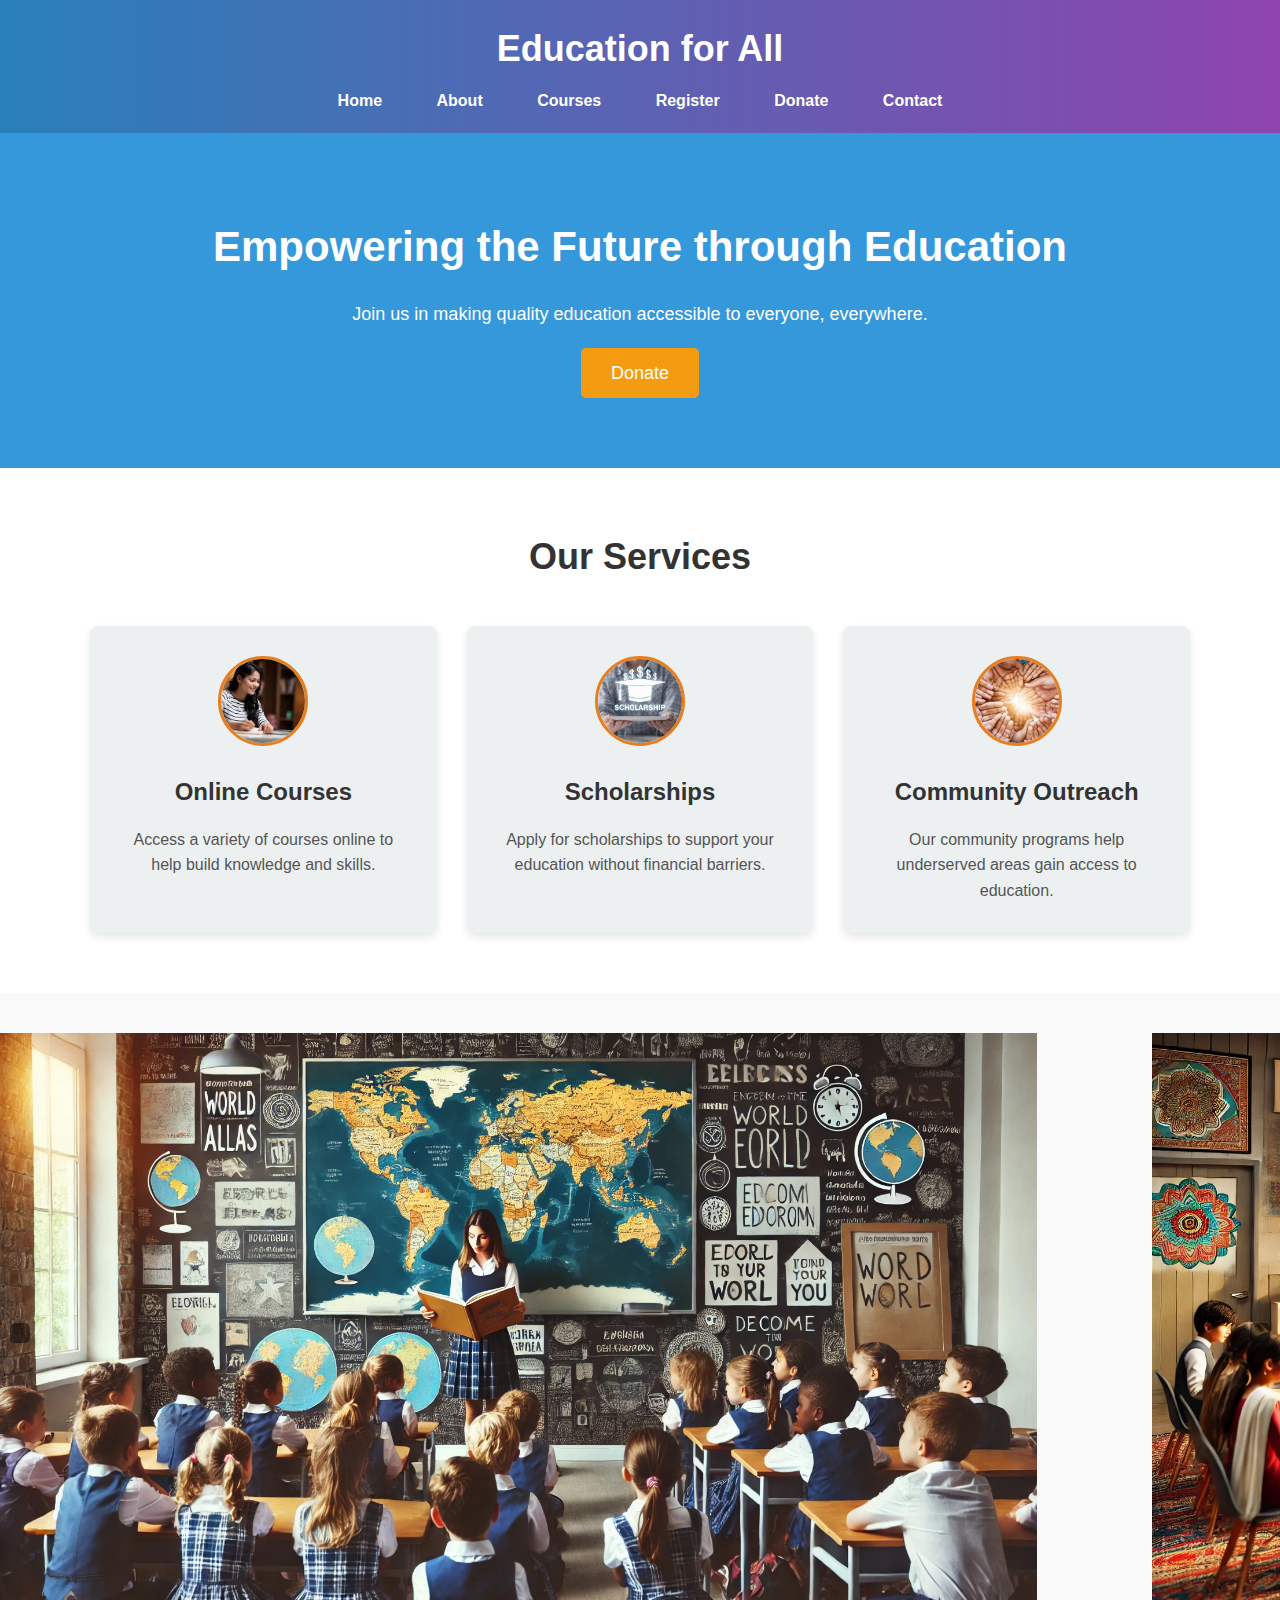
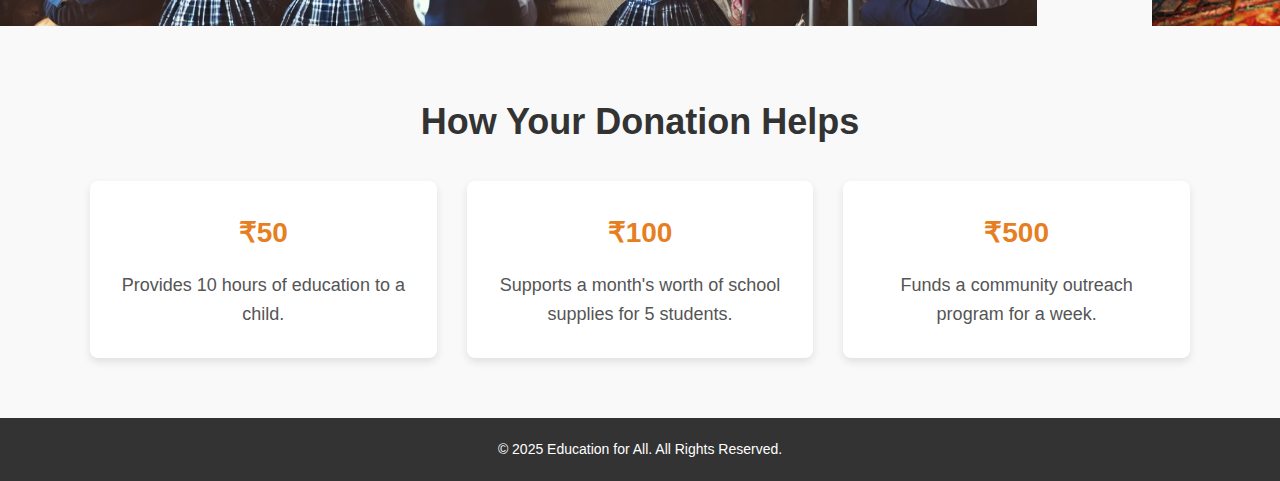
<file: index.html>
<!DOCTYPE html>
<html lang="en">
<head>
    <meta charset="UTF-8">
    <meta name="viewport" content="width=device-width, initial-scale=1.0">
    <title>Education for All</title>
    <link rel="stylesheet" href="index.css" href="index.js">
</head>
<body>
    <!-- Header Section -->
    <header>
        <div class="container">
            <h1>Education for All</h1>
            <nav>
                <ul>
                    <li><a href="index.html">Home</a></li>
                    <li><a href="about.html">About</a></li>
                    <li><a href="courses.html">Courses</a></li>
                    <li><a href="loginpage.html">Register</a></li>
                    <li><a href="donate.html">Donate</a></li>
                    <li><a href="contact.html">Contact</a></li>
                </ul>
            </nav>
        </div>
    </header>

    <!-- Hero Section -->
    <section id="hero" class="hero-section">
        <div class="hero-content">
            <h2>Empowering the Future through Education</h2>
            <p>Join us in making quality education accessible to everyone, everywhere.</p>
            <a href="donate.html" class="cta-button">Donate</a>
        </div>
    </section>

    <!-- Services Section -->
    <!-- Services Section -->
<section id="services" class="services-section">
    <div class="container">
        <h2>Our Services</h2>
        <div class="service-grid">
            <div class="service-item">
                <img src="imagesstudent5.jpg" alt="Online Courses" class="service-image">
                <h3>Online Courses</h3>
                <p>Access a variety of courses online to help build knowledge and skills.</p>
            </div>
            <div class="service-item">
                <img src="student6.jpeg" alt="Scholarships" class="service-image">
                <h3>Scholarships</h3>
                <p>Apply for scholarships to support your education without financial barriers.</p>
            </div>
            <div class="service-item">
                <img src="imagesstudent8.jpg" alt="Community Outreach" class="service-image">
                <h3>Community Outreach</h3>
                <p>Our community programs help underserved areas gain access to education.</p>
            </div>
        </div>
    </div>
</section>


    <!-- Image Slider Section -->
<section id="image-slider" class="image-slider">
    <div class="slider-container">
        <div class="slide">
            <img src="pimg1.jpg" alt="Slide 1">
        </div>
        <div class="slide">
            <img src="pimg2.jpg" alt="Slide 2">
        </div>
        <div class="slide">
            <img src="pimg3.jpg" alt="Slide 3">
        </div>
    </div>
</section>
<!-- Donation Impact -->
<section class="donation-impact">
    <h2>How Your Donation Helps</h2>
    <div class="impact-grid">
        <div class="impact-item">
            <h3>₹50</h3>
            <p>Provides 10 hours of education to a child.</p>
        </div>
        <div class="impact-item">
            <h3>₹100</h3>
            <p>Supports a month's worth of school supplies for 5 students.</p>
        </div>
        <div class="impact-item">
            <h3>₹500</h3>
            <p>Funds a community outreach program for a week.</p>
        </div>
    </div>
</section>




    <!-- Footer Section -->
    <footer>
        <div class="container">
            <p>&copy; 2025 Education for All. All Rights Reserved.</p>
        </div>
    </footer>

</body>
</html>
</file>
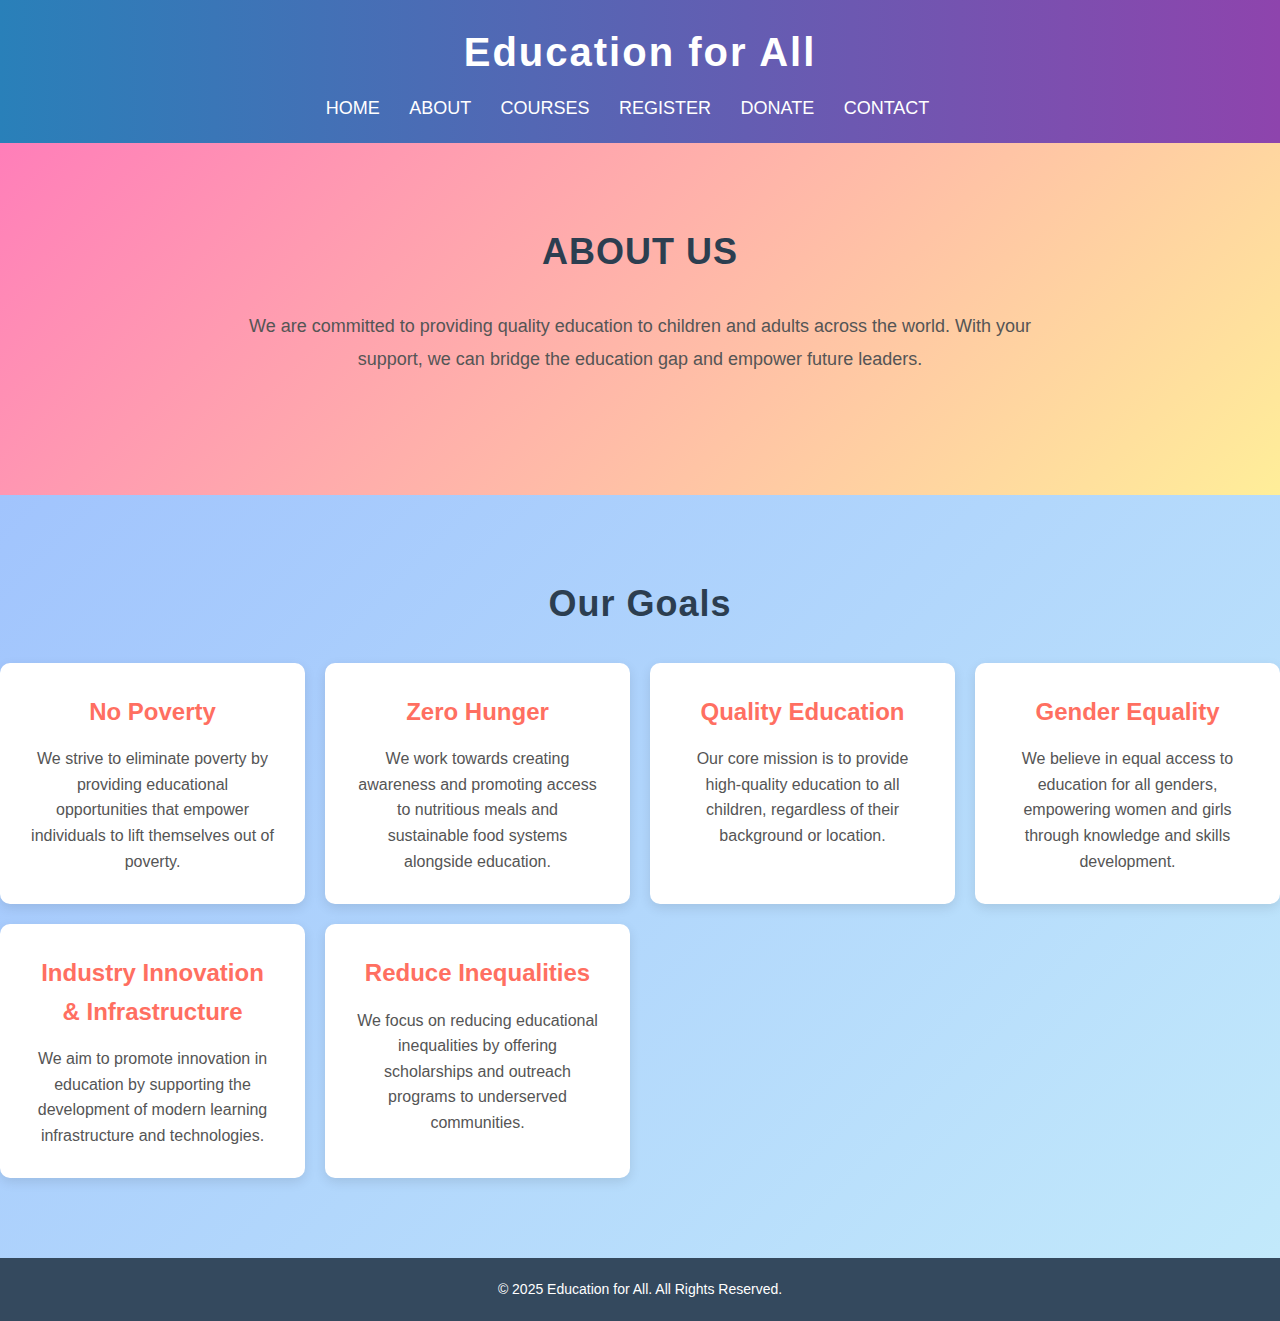
<file: about.html>
<!DOCTYPE html>
<html lang="en">
<head>
    <meta charset="UTF-8">
    <meta name="viewport" content="width=device-width, initial-scale=1.0">
    <title>About Us</title>
    <link rel="stylesheet" href="about.css">
</head>
<body>
    <!-- Header Section -->
    <header>
        <div class="container">
            <h1>Education for All</h1>
            <nav>
                <ul>
                    <li><a href="index.html">Home</a></li>
                    <li><a href="about.html">About</a></li>
                    <li><a href="courses.html">Courses</a></li>
                    <li><a href="loginpage.html">Register</a></li>
                    <li><a href="donate.html">Donate</a></li>
                    <li><a href="contact.html">Contact</a></li>
                </ul>
            </nav>
        </div>
    </header>

    <!-- About Us Section -->
    <section id="about" class="section about-section">
        <div class="container">
            <h2>About Us</h2>
            <p>We are committed to providing quality education to children and adults across the world. With your support, we can bridge the education gap and empower future leaders.</p>
        </div>
    </section>

    <!-- Services/Goals Section -->
    <section id="services" class="section goals-section">
        <div class="container">
            <h2>Our Goals</h2>
            <div class="goals-grid">
                <div class="goal-item">
                    <h3>No Poverty</h3>
                    <p>We strive to eliminate poverty by providing educational opportunities that empower individuals to lift themselves out of poverty.</p>
                </div>
                <div class="goal-item">
                    <h3>Zero Hunger</h3>
                    <p>We work towards creating awareness and promoting access to nutritious meals and sustainable food systems alongside education.</p>
                </div>
                <div class="goal-item">
                    <h3>Quality Education</h3>
                    <p>Our core mission is to provide high-quality education to all children, regardless of their background or location.</p>
                </div>
                <div class="goal-item">
                    <h3>Gender Equality</h3>
                    <p>We believe in equal access to education for all genders, empowering women and girls through knowledge and skills development.</p>
                </div>
                <div class="goal-item">
                    <h3>Industry Innovation & Infrastructure</h3>
                    <p>We aim to promote innovation in education by supporting the development of modern learning infrastructure and technologies.</p>
                </div>
                <div class="goal-item">
                    <h3>Reduce Inequalities</h3>
                    <p>We focus on reducing educational inequalities by offering scholarships and outreach programs to underserved communities.</p>
                </div>
            </div>
        </div>
    </section>

    <!-- Footer Section -->
    <footer>
        <div class="container">
            <p>&copy; 2025 Education for All. All Rights Reserved.</p>
        </div>
    </footer>
</body>
</html>
</file>
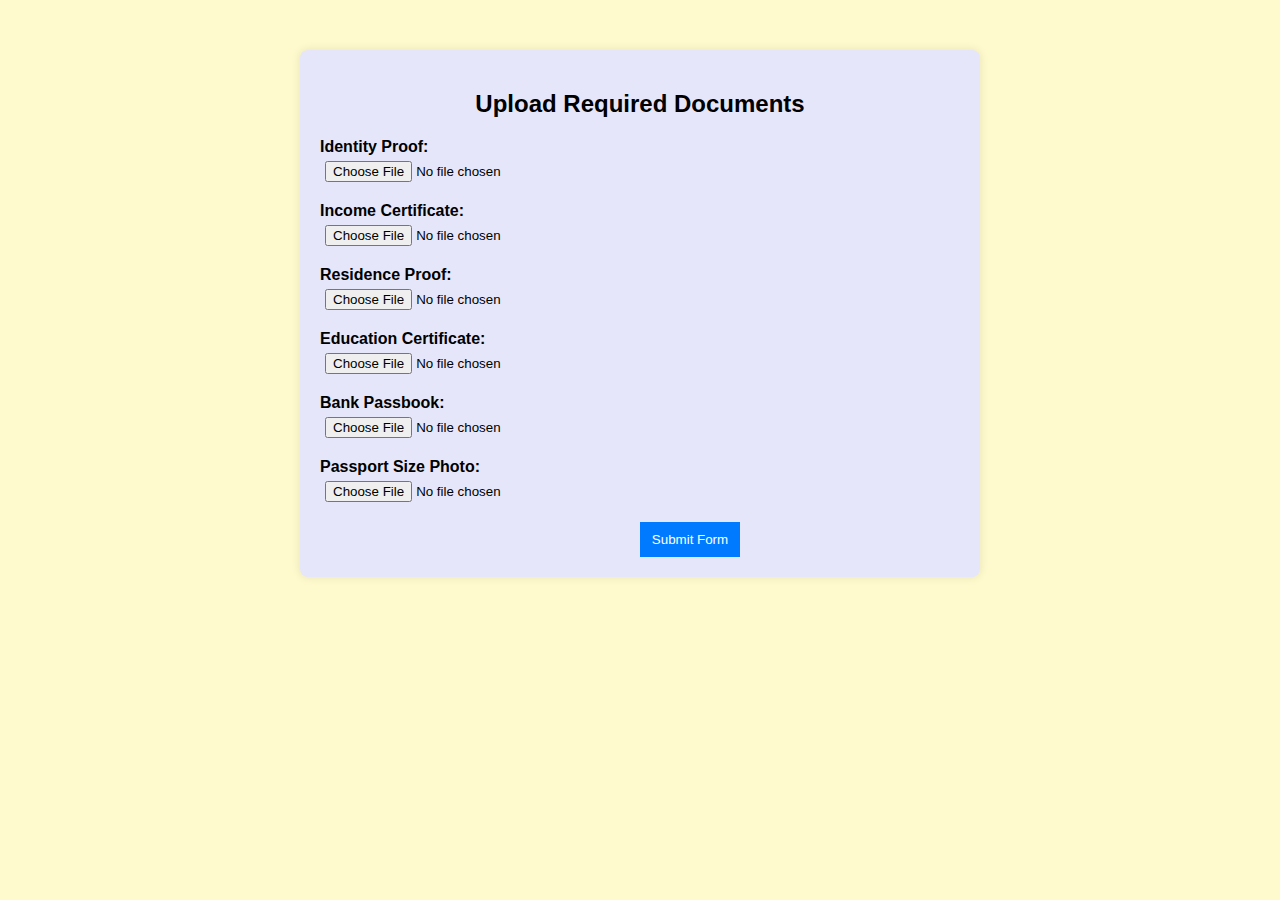
<file: document.html>
<!DOCTYPE html>
<html lang="en">
<head>
    <meta charset="UTF-8">
    <meta name="viewport" content="width=device-width, initial-scale=1.0">
    <title>Government Scholarship Document Upload</title>
    <link rel="stylesheet" href="styles4.css">
</head>
<body>
    <div class="container">
        <h2>Upload Required Documents</h2>
        <form action="#" method="post" enctype="multipart/form-data">
            <div class="form-group">
                <label for="identity-proof">Identity Proof:</label>
                <input type="file" id="identity-proof" name="identity-proof" required>
            </div>
            <div class="form-group">
                <label for="income-certificate">Income Certificate:</label>
                <input type="file" id="income-certificate" name="income-certificate" required>
            </div>
            <div class="form-group">
                <label for="residence-proof">Residence Proof:</label>
                <input type="file" id="residence-proof" name="residence-proof" required>
            </div>
            <div class="form-group">
                <label for="education-certificate">Education Certificate:</label>
                <input type="file" id="education-certificate" name="education-certificate" required>
            </div>
            <div class="form-group">
                <label for="bank-passbook">Bank Passbook:</label>
                <input type="file" id="bank-passbook" name="bank-passbook" required>
            </div>
            <div class="form-group">
                <label for="photo">Passport Size Photo:</label>
                <input type="file" id="photo" name="photo" required>
            </div>
            <button type="submit" id="submitform">Submit Form</button>
        </form>
    </div>
</body>
</html>
</file>
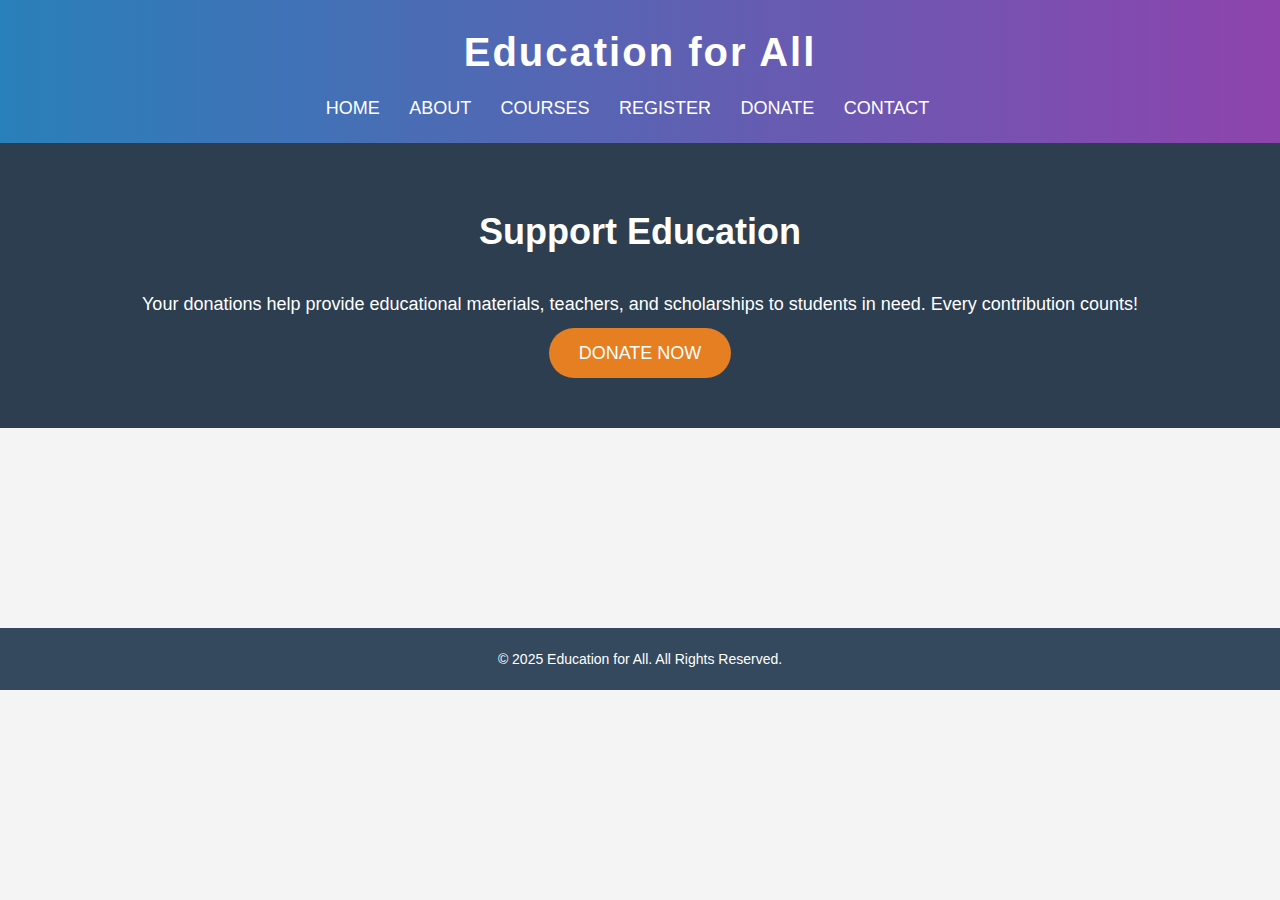
<file: donate.html>
<!DOCTYPE html>
<html lang="en">
<head>
    <meta charset="UTF-8">
    <meta name="viewport" content="width=device-width, initial-scale=1.0">
    <title>Donate</title>
    <link rel="stylesheet" href="style.css">
</head>
<body>
    <!-- Header Section -->
    <header>
        <div class="container">
            <h1>Education for All</h1>
            <nav>
                <ul>
                    <li><a href="index.html">Home</a></li>
                    <li><a href="about.html">About</a></li>
                    <li><a href="courses.html">Courses</a></li>
                    <li><a href="register.html">Register</a></li>
                    <li><a href="donate.html">Donate</a></li>
                    <li><a href="contact.html">Contact</a></li>
                </ul>
            </nav>
        </div>
    </header>

    <!-- Donate Section -->
    <section id="donate" class="section donate-section">
        <div class="container">
            <h2>Support Education</h2>
            <p>Your donations help provide educational materials, teachers, and scholarships to students in need. Every contribution counts!</p>
            <a href="regdonation.html" class="cta-button">Donate Now</a>
        </div>
    </section>

    <!-- Footer Section -->
    <footer>
        <div class="container">
            <p>&copy; 2025 Education for All. All Rights Reserved.</p>
        </div>
    </footer>
</body>
</html>
</file>
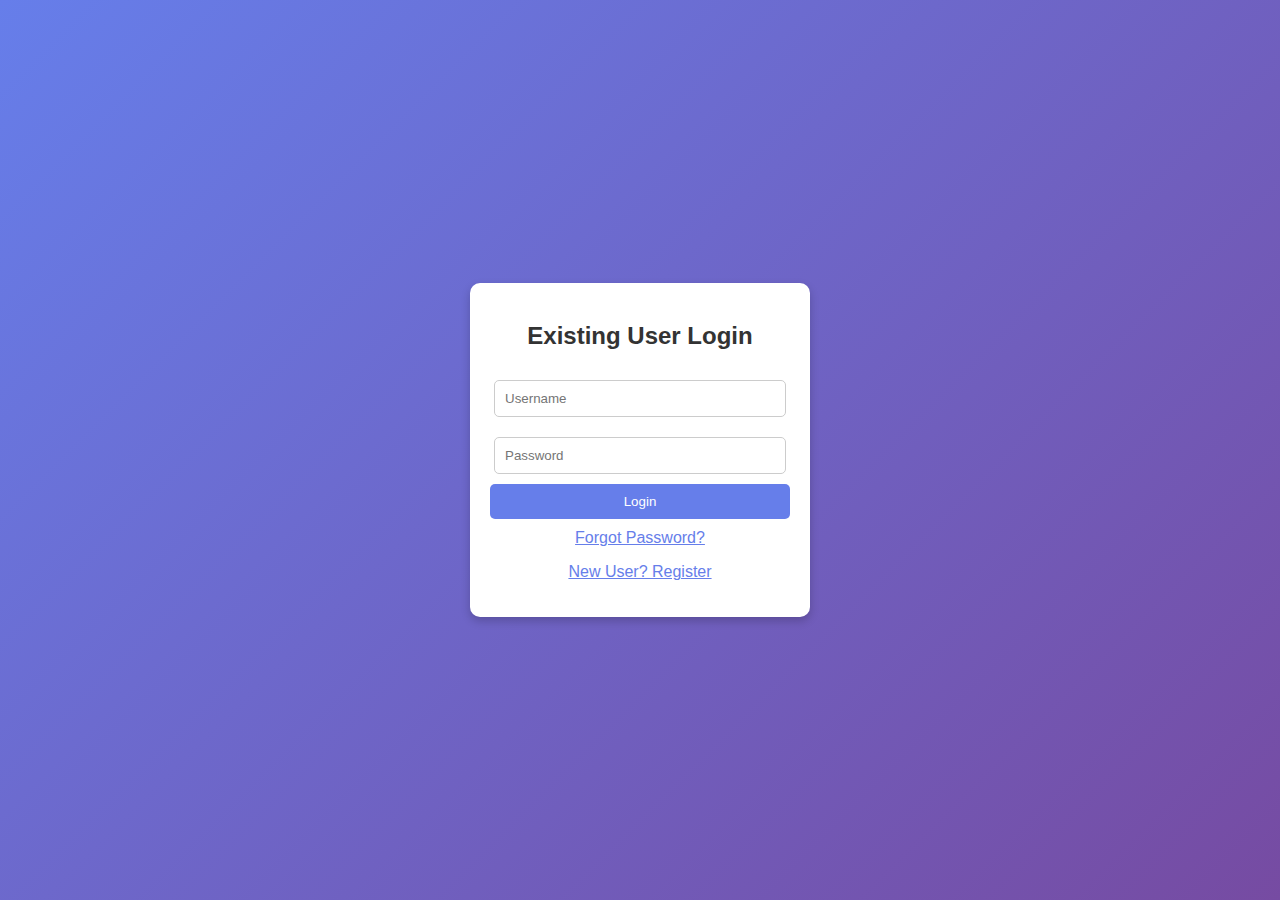
<file: loginpage.html>
<!DOCTYPE html>
<html lang="en">
<head>
    <meta charset="UTF-8">
    <meta name="viewport" content="width=device-width, initial-scale=1.0">
    <title>Login Page</title>
    <link rel="stylesheet" href="styles.css">
</head>
<body>
    <div class="container">
        <div class="form-container" id="register-form">
            <h2>New User Registration</h2>
			<form action="lform.php" method="post">
            <input type="text" name="uname" placeholder="Username" required>
            <input type="email" name="email" placeholder="Email" required>
            <input type="text" name="number" placeholder="Mobile No" required>
            <input type="password" name="pass" placeholder="Password" required>
            <button>Sign Up</button>
			</form> 
           <p onclick="showNewUserRegistration()">Already have an account? Login</p>
        </div>
        
        <div class="form-container" id="login-form">
            <h2>Existing User Login</h2>
            <form action="login.php" method="post">
            <input type="text" name="uname" placeholder="Username" required>
            <input type="password" name="pass" placeholder="Password" required>
            <button>Login</button>
            </form>
            <p onclick="showForgotPassword()">Forgot Password?</p>
            <p onclick="showRegister()">New User? Register</p>
        </div>
        
        <div class="form-container" id="forgot-password-form">
            <h2>Reset Password</h2>
            <input type="text" placeholder="Username" required>
            <input type="text" placeholder="Registered Mobile No" required>
            <input type="password" placeholder="New Password" required>
            <button onclick="showLogin()">Update Password</button>
        </div>
    </div>
    
    <script>
        function showLogin() {
            document.getElementById('register-form').style.display = 'none';
            document.getElementById('forgot-password-form').style.display = 'none';
            document.getElementById('login-form').style.display = 'block';
        }
        
        function showForgotPassword() {
            document.getElementById('login-form').style.display = 'none';
            document.getElementById('forgot-password-form').style.display = 'block';
        }
        
        function showRegister() {
            document.getElementById('login-form').style.display = 'none';
            document.getElementById('forgot-password-form').style.display = 'none';
            document.getElementById('register-form').style.display = 'block';
        }
		
    </script>
</body>
</html>
</file>
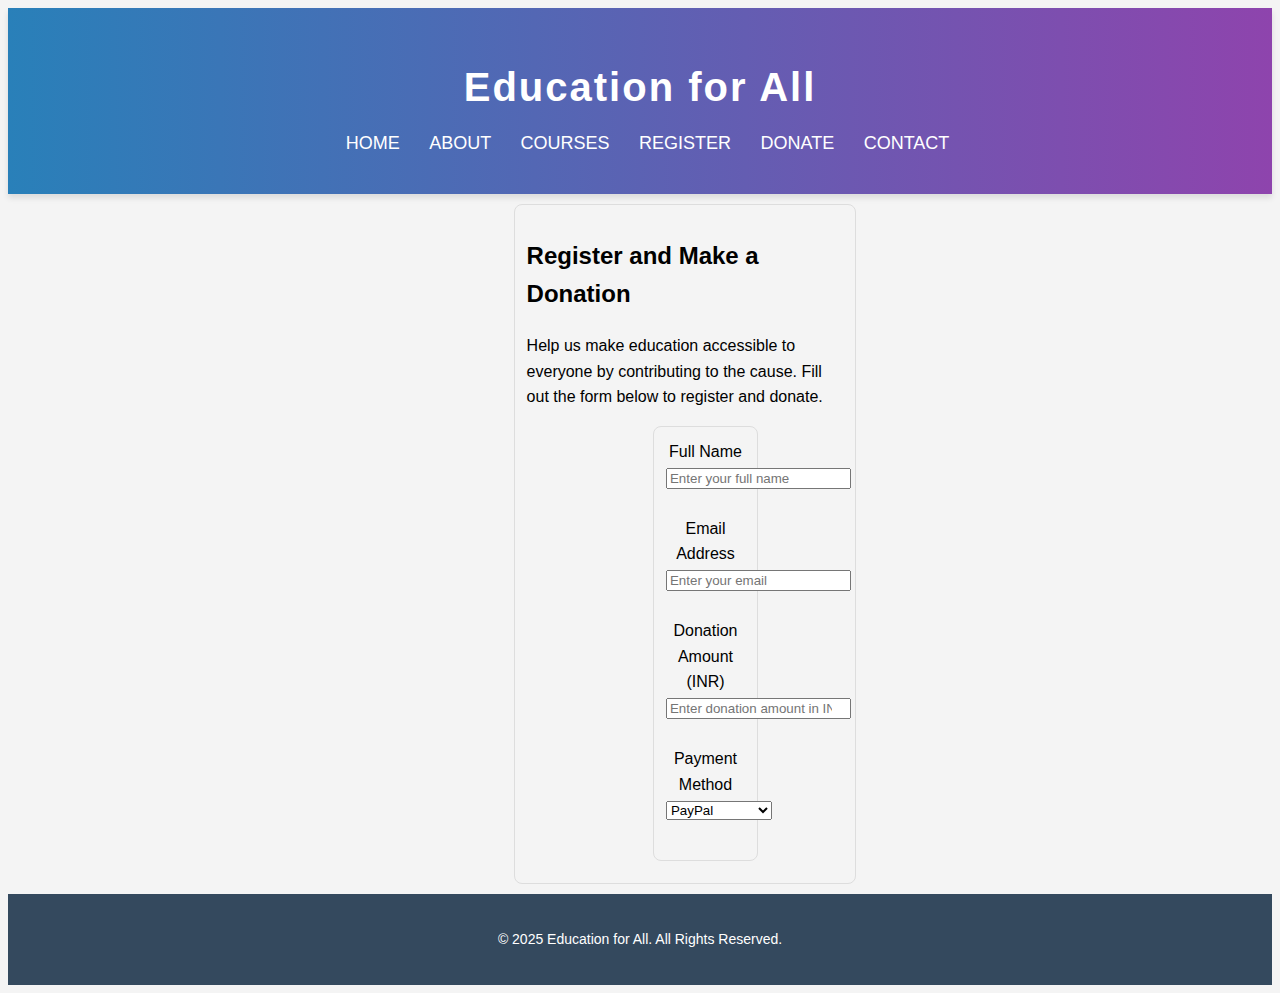
<file: regdonation.html>
<!DOCTYPE html>
<html lang="en">
<head>
    <meta charset="UTF-8">
    <meta name="viewport" content="width=device-width, initial-scale=1.0">
    <title>Register and Donate</title>
    <link rel="stylesheet" href="style2.css"> <!-- External CSS for styling -->
    <script src="payment.js" defer></script> <!-- External JS File -->
    <script src="https://checkout.razorpay.com/v1/checkout.js"></script> <!-- Razorpay Script -->
</head>
<body>
    <!-- Header Section -->
    <header>
        <div class="container">
            <h1>Education for All</h1>
            <nav>
                <ul>
                    <li><a href="index.html">Home</a></li>
                    <li><a href="about.html">About</a></li>
                    <li><a href="courses.html">Courses</a></li>
                    <li><a href="register.html">Register</a></li>
                    <li><a href="donate.html">Donate</a></li>
                    <li><a href="contact.html">Contact</a></li>
                </ul>
            </nav>
        </div>
    </header>

    <!-- Registration & Donation Form -->
    <section id="donation-form">
        <div class="container">
            <h2>Register and Make a Donation</h2>
            <p>Help us make education accessible to everyone by contributing to the cause. Fill out the form below to register and donate.</p>

            <form id="donation-form" style="text-align: center;">
                <div class="form-group">
                    <label for="name">Full Name</label>
                    <input type="text" id="name" name="name" required placeholder="Enter your full name">
                </div><br>
                <div class="form-group">
                    <label for="email">Email Address</label>
                    <input type="email" id="email" name="email" required placeholder="Enter your email">
                </div><br>
                <div class="form-group">
                    <label for="amount">Donation Amount (INR)</label>
                    <input type="number" id="amount" name="amount" required placeholder="Enter donation amount in INR" min="1">
                </div><br>
                <div class="form-group">
                    <label for="payment-method">Payment Method</label>
                    <select id="payment-method" name="payment-method" required>
                        <option value="paypal">PayPal</option>
                        <option value="razorpay">Razorpay</option>
                        <option value="credit-card">Credit Card</option>
                        <option value="bank-transfer">Bank Transfer</option>
                    </select>
                </div><br>

                <!-- Razorpay Payment Button (Initially hidden) -->
                <button type="button" id="razorpay-button" class="cta-button" style="display:none;">Donate via Razorpay</button>
                
                <!-- PayPal Button (Initially hidden) -->
                <button type="submit" id="paypal-button" style="display:none;" class="cta-button">Donate via PayPal</button>

            </form>
        </div>
    </section>

    <!-- Footer Section -->
    <footer>
        <div class="container">
            <p>&copy; 2025 Education for All. All Rights Reserved.</p>
        </div>
    </footer>

</body>
</html>
</file>
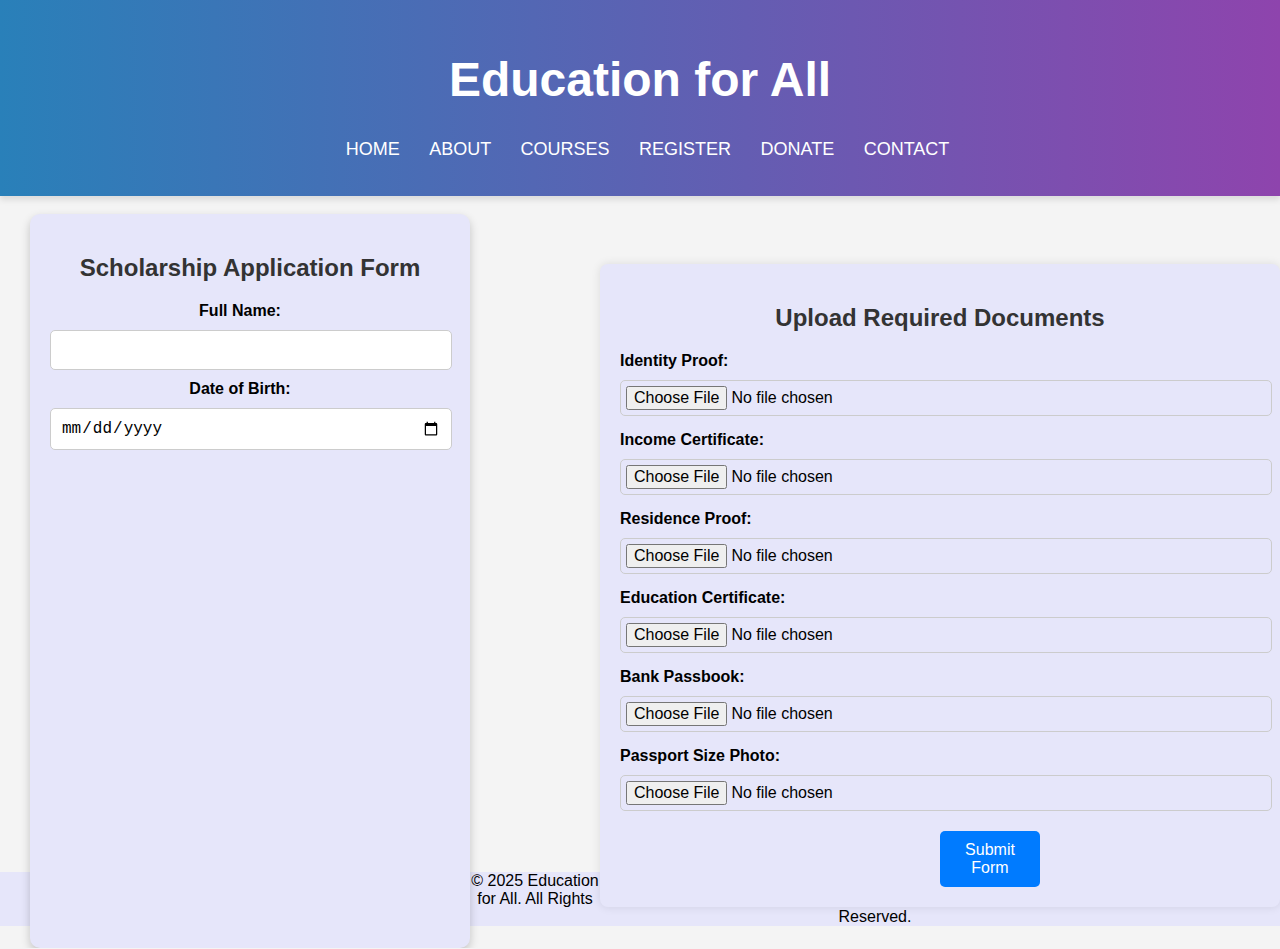
<file: register.html>
<!DOCTYPE html>
<html lang="en">
<head>
    <meta charset="UTF-8">
    <meta name="viewport" content="width=device-width, initial-scale=1.0">
    <title>Student Registration</title>
    <link rel="stylesheet" href="rgcopy.css">
</head>
<body>
    <!-- Header Section -->
    <header>
        <div class="container">
            <h1>Education for All</h1>
            <nav>
                <ul>
                    <li><a href="home.html">Home</a></li>
                    <li><a href="about.html">About</a></li>
                    <li><a href="courses.html">Courses</a></li>
                    <li><a href="loginpage.html">Register</a></li>
                    <li><a href="donate.html">Donate</a></li>
                    <li><a href="contact.html">Contact</a></li>
                </ul>
            </nav>
        </div>
    </header>
	<br>
<section>
<div class="container2">
        <h2>Scholarship Application Form</h2>
        <form id="scholarshipForm" action="upload.php" method="post">
            <div class="form-group step">
                <label for="name">Full Name:</label>
                <input type="text" id="name" name="name" required>
            </div>

            <div class="form-group step">
                <label for="dob">Date of Birth:</label>
                <input type="date" id="dob" name="dob" required>
            </div>

            <div class="form-group step">
                <label for="email">Email:</label>
                <input type="email" id="email" name="email" required>
            </div>

            <div class="form-group step">
                <label for="phone">Phone Number:</label>
                <input type="tel" id="phone" name="phone" required>
            </div>

            <div class="form-group step">
                <label for="institution">Institution Name:</label>
                <input type="text" id="institution" name="institution" required>
            </div>

            <div class="form-group step">
                <label for="course">Course Enrolled:</label>
                <input type="text" id="course" name="course" required>
            </div>

            <div class="form-group step">
                <label for="marks">Previous Year Marks (%):</label>
                <input type="number" id="marks" name="marks" required>
            </div>

            <div class="form-group step">
                <label for="income">Family Annual Income:</label>
                <input type="number" id="income" name="income" required>
            </div>

            </div>
			
			
			<div class="container3" id="document-form">
        <h2>Upload Required Documents</h2>
        <form action="#" method="post" enctype="multipart/form-data">
            <div class="form-group3">
                <label for="identity-proof">Identity Proof:</label>
                <input type="file" id="identity-proof" name="identity-proof" required>
            </div>
            <div class="form-group3">
                <label for="income-certificate">Income Certificate:</label>
                <input type="file" id="income-certificate" name="income-certificate" required>
            </div>
            <div class="form-group3">
                <label for="residence-proof">Residence Proof:</label>
                <input type="file" id="residence-proof" name="residence-proof" required>
            </div>
            <div class="form-group3">
                <label for="education-certificate">Education Certificate:</label>
                <input type="file" id="education-certificate" name="education-certificate" required>
            </div>
            <div class="form-group3">
                <label for="bank-passbook">Bank Passbook:</label>
                <input type="file" id="bank-passbook" name="bank-passbook" required>
            </div>
            <div class="form-group3">
                <label for="photo">Passport Size Photo:</label>
                <input type="file" id="photo" name="photo" required>
            </div>
			<div id="button">
            <button type="submit" id="submitform">Submit Form</button>
           </div>
		</form>
			
    </div>
        </form>
    </div>

    <script>
        document.addEventListener("DOMContentLoaded", function () {
            let steps = document.querySelectorAll(".step");
            steps.forEach((step, index) => {
                setTimeout(() => {
                    step.classList.add("visible");
                }, index * 500);
            });
        });
    </script>

</section>


<br>
    <!-- Footer Section -->
    <footer>
	 <div id="copy">
            <p>&copy; 2025 Education for All. All Rights Reserved.</p>
        </div>
    </footer>
</body>
</html>
</file>
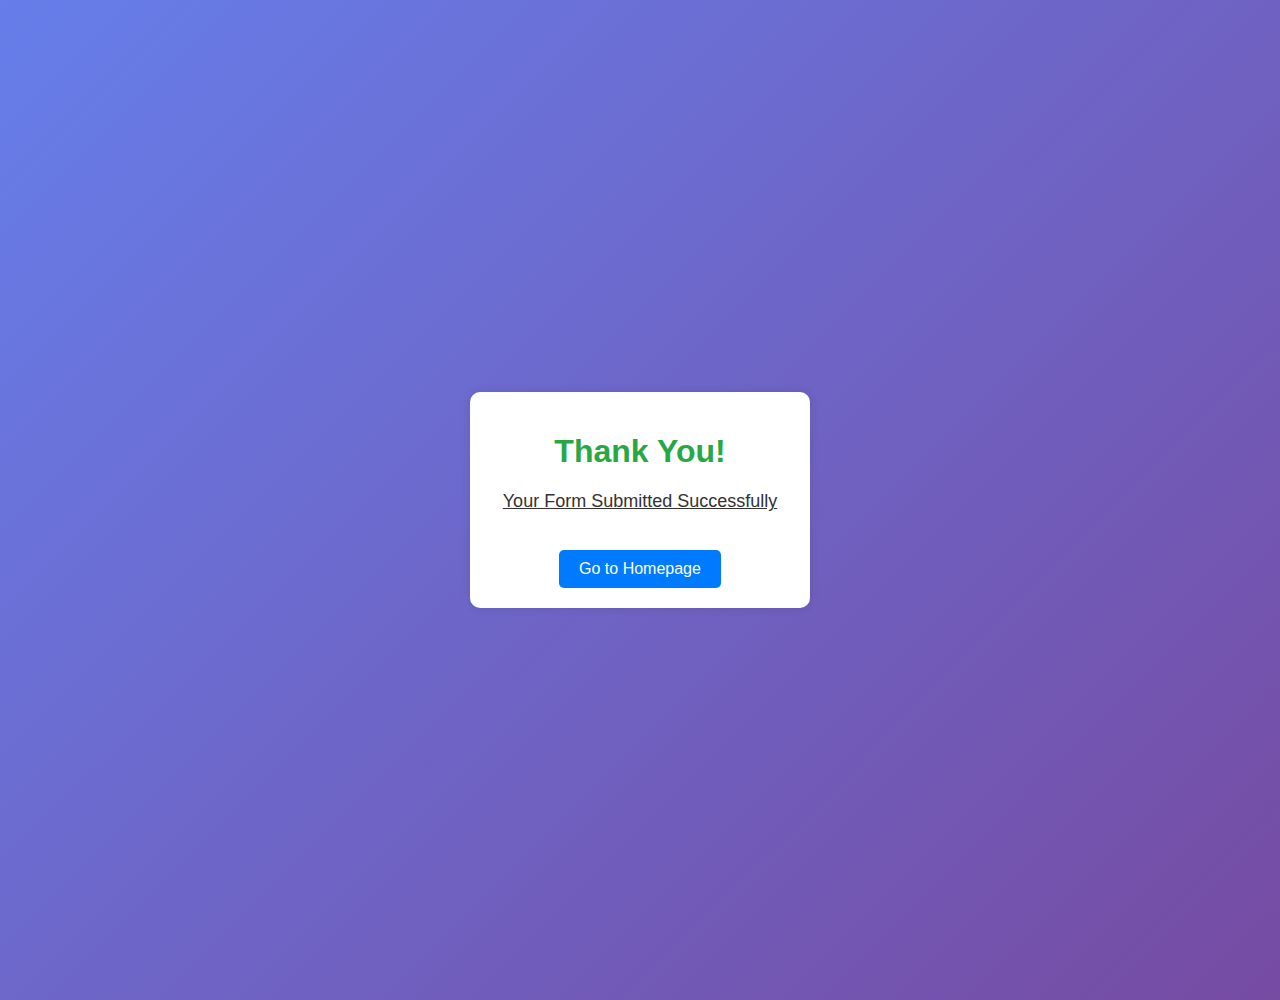
<file: thank.html>
<!DOCTYPE html>
<html lang="en">
<head>
    <meta charset="UTF-8">
    <meta name="viewport" content="width=device-width, initial-scale=1.0">
    <title>Thank You</title>
    <link rel="stylesheet" href="styles.css">
    <style>
        body {
            font-family: Arial, sans-serif;
            text-align: center;
            padding: 50px;
            background-color: #f4f4f4;
        }
        .container {
            background: white;
            padding: 20px;
            border-radius: 10px;
            box-shadow: 0px 0px 10px rgba(0, 0, 0, 0.1);
            max-width: 500px;
            margin: auto;
        }
        h1 {
            color: #28a745;
        }
        p {
            font-size: 18px;
            color: #333;
        }
        .btn {
            display: inline-block;
            margin-top: 20px;
            padding: 10px 20px;
            font-size: 16px;
            color: white;
            background: #007bff;
            text-decoration: none;
            border-radius: 5px;
        }
        .btn:hover {
            background: #0056b3;
        }
    </style>
</head>
<body>
    <div class="container">
        <h1>Thank You!</h1>
        <p>Your Form Submitted Successfully</p>
       
        <a href="index.html" class="btn">Go to Homepage</a>
    </div>
</body>
</html>
</file>
<file: styles4.css>
/* styles.css */
body {
    font-family: Arial, sans-serif;
    background-color:LemonChiffon;
    margin: 0;
    padding: 0;
}

.container {
    width: 50%;
    margin: auto;
    background:Lavender;
    padding: 20px;
    margin-top: 50px;
    box-shadow: 0 0 10px rgba(0, 0, 0, 0.1);
    border-radius: 8px;
}

h2 {
    text-align: center;
}

.form-group {
    margin-bottom: 15px;
}

label {
    display: block;
    font-weight: bold;
}

input[type="file"] {
    width: 100%;
    padding: 5px;
}

button {
    width: 100%;
    padding: 10px;
    background: #007bff;
    color: white;
    border: none;
    cursor: pointer;
}

button:hover {
    background: #0056b3;
}
#submitform{
	width:100px;
	
    margin-left:50%;	
}
</file>
<file: styles.css>
body {
    font-family: Arial, sans-serif;
    background: linear-gradient(135deg, #667eea, #764ba2);
    display: flex;
    justify-content: center;
    align-items: center;
    height: 100vh;
    margin: 0;
}

.container {
    background: white;
    padding: 20px;
    border-radius: 10px;
    box-shadow: 0 4px 10px rgba(0, 0, 0, 0.2);
    width: 300px;
    text-align: center;
    animation: fadeIn 0.5s ease-in-out;
}

h2 {
    margin-bottom: 20px;
    color: #333;
}

input {
    width: 90%;
    padding: 10px;
    margin: 10px 0;
    border: 1px solid #ccc;
    border-radius: 5px;
    outline: none;
    transition: 0.3s ease-in-out;
}

input:focus {
    border-color: #667eea;
    box-shadow: 0 0 5px rgba(102, 126, 234, 0.5);
}

button {
    background: #667eea;
    color: white;
    padding: 10px;
    width: 100%;
    border: none;
    border-radius: 5px;
    cursor: pointer;
    transition: 0.3s;
}

button:hover {
    background: #764ba2;
}

p {
    color: #667eea;
    cursor: pointer;
    text-decoration: underline;
    margin-top: 10px;
    transition: 0.3s;
}

p:hover {
    color: #764ba2;
}

.form-container {
    display: none;
}

#login-form {
    display: block;
}

@keyframes fadeIn {
    from {
        opacity: 0;
        transform: translateY(-10px);
    }
    to {
        opacity: 1;
        transform: translateY(0);
    }
}
</file>
<file: rgcopy.css>
body {
    font-family: Arial, sans-serif;
    margin: 0;
    padding: 0;
    background-color: #f4f4f4;
}

/* hearder (home page) of register page */
header {
    background: linear-gradient(90deg, #2980b9, #8e44ad);
    color: rgb(255, 255, 255);
    padding: 20px 0;
    text-align: center;
    box-shadow: 0 4px 6px rgba(0, 0, 0, 0.1);
}


nav ul {
    list-style: none;
    margin-top: 10px;
}

nav ul li {
    display: inline;
    margin-right: 25px;
}

nav ul li a {
    color: white;
    font-size: 18px;
    text-decoration: none;
    text-transform: uppercase;
    position: relative;
    transition: all 0.3s ease;
}

nav ul li a:hover {
    color: #f39c12;
}

nav ul li a::after {
    content: '';
    position: absolute;
    bottom: -5px;
    left: 0;
    width: 100%;
    height: 3px;
    background-color: #f39c12;
    transform: scaleX(0);
    transform-origin: bottom right;
    transition: transform 0.25s ease-out;
}

nav ul li a:hover::after {
    transform: scaleX(1);
    transform-origin: bottom left;
}

header h1 {
    font-size: 3rem;
}

/* Application Form */



.container2 {
    background: Lavender;
    padding: 20px;
    border-radius: 10px;
    box-shadow: 0px 4px 10px rgba(0, 0, 0, 0.2);
    width: 400px;
    text-align: center;
	float:left;
	margin-left:30px;

}

h2 {
    margin-bottom: 20px;
    color: #333;
}

.form-group {
    margin: 10px 0;
    opacity: 0;
    transform: translateX(-50px);
    transition: opacity 0.5s ease-in-out, transform 0.5s ease-in-out;
	margin-right:20px;
}

.form-group.visible {
    opacity: 1;
    transform: translateX(0);
}

label {
    display: block;
    font-weight: bold;
    margin-bottom: 5px;
}

input, button {
    width: 100%;
    padding: 10px;
    margin-top: 5px;
    border: 1px solid #ccc;
    border-radius: 5px;
    font-size: 16px;
}

/* Document Uploading Form CSS*/

#document-form{
	float:right;
	
}
.container3 {
    width: 50%;
    margin: auto;
    background:Lavender;
    padding: 20px;
    margin-top: 50px;
    box-shadow: 0 0 10px rgba(0, 0, 0, 0.1);
    border-radius: 8px;
}

h2 {
    text-align: center;
}

.form-group3 {
    margin-bottom: 15px;
	
}

label {
    display: block;
    font-weight: bold;
}

input[type="file"] {
    width: 100%;
    padding: 5px;
}

button {
    width: 100%;
    padding: 10px;
    background: #007bff;
    color: white;
    border: none;
    cursor: pointer;
}

button:hover {
    background: #0056b3;
}
#submitform{
	width:100px;
	
    margin-left:50%;	
}

#copy{
	margin-top:50%;
	text-align:center;

	background-color:Lavender;
}
</file>
<file: about.css>
/* General Reset */
* {
    margin: 0;
    padding: 0;
    box-sizing: border-box;
}

body {
    font-family: 'Roboto', sans-serif;
    line-height: 1.6;
    background-color: #f0f9ff;  /* Soft light blue background */
}

/* Header Section */
header {
    background: linear-gradient(90deg, #2980b9, #8e44ad); /* Keeping the existing header background */
    color: white;
    padding: 20px 0;
    text-align: center;
    box-shadow: 0 4px 8px rgba(0, 0, 0, 0.05);
}

header h1 {
    font-size: 40px;
    margin-bottom: 10px;
    font-weight: bold;
    letter-spacing: 2px;
}

nav ul {
    list-style: none;
    margin-top: 10px;
}

nav ul li {
    display: inline;
    margin-right: 25px;
}

nav ul li a {
    color: white;
    font-size: 18px;
    text-decoration: none;
    text-transform: uppercase;
    position: relative;
    transition: all 0.3s ease;
}

nav ul li a:hover {
    color: #f39c12; /* Coral color on hover */
}

nav ul li a::after {
    content: '';
    position: absolute;
    bottom: -5px;
    left: 0;
    width: 100%;
    height: 3px;
    background-color: #f39c12;
    transform: scaleX(0);
    transform-origin: bottom right;
    transition: transform 0.25s ease-out;
}

nav ul li a:hover::after {
    transform: scaleX(1);
    transform-origin: bottom left;
}

/* About Section */
#about {
    padding: 80px 0;
    text-align: center;
    background: linear-gradient(135deg, #ff7eb9, #ffee99); /* Light pink to soft yellow gradient */
    color: #333;
    position: relative;
}

#about h2 {
    font-size: 36px;
    color: #2c3e50;  /* Darker text color for contrast */
    margin-bottom: 30px;
    font-weight: 700;
    text-transform: uppercase;
    letter-spacing: 1px;
}

#about p {
    font-size: 18px;
    margin-bottom: 40px;
    max-width: 800px;
    margin-left: auto;
    margin-right: auto;
    line-height: 1.8;
    color: #555;
    text-align: center;
}

/* Adding a light background image with reduced opacity */
#about:before {
    content: '';
    background-image: url('https://images.unsplash.com/photo-1593642532976-7b3c19c6d43e'); /* Bright and fresh photo */
    background-size: cover;
    background-position: center;
    opacity: 0.15;
    position: absolute;
    top: 0;
    left: 0;
    right: 0;
    bottom: 0;
    z-index: -1;
}

/* Services/Goals Section */
#services {
    padding: 80px 0;
    background: linear-gradient(135deg, #a1c4fd, #c2e9fb); /* Light blue gradient */
    color: #333;
    position: relative;
}

#services h2 {
    font-size: 36px;
    text-align: center;
    margin-bottom: 30px;
    font-weight: 600;
    letter-spacing: 1px;
    color: #2c3e50;
}

.goals-grid {
    display: grid;
    grid-template-columns: repeat(auto-fill, minmax(280px, 1fr));
    gap: 20px;
    margin-top: 30px;
}

.goal-item {
    background: #ffffff;
    box-shadow: 0 4px 12px rgba(0, 0, 0, 0.1);
    padding: 30px;
    border-radius: 10px;
    text-align: center;
    transition: transform 0.3s ease, box-shadow 0.3s ease;
    position: relative;
}

.goal-item:hover {
    transform: translateY(-10px);
    box-shadow: 0 8px 16px rgba(0, 0, 0, 0.15);
}

.goal-item h3 {
    font-size: 24px;
    margin-bottom: 15px;
    color: #ff6f61; /* Coral color for headings */
    font-weight: bold;
}

.goal-item p {
    font-size: 16px;
    color: #555;
}

/* Footer Section */
footer {
    background-color: #34495e;  /* Keeping the existing footer color */
    color: white;
    padding: 20px 0;
    text-align: center;
    font-size: 14px;
}

/* Animation Effects */
@keyframes fadeInUp {
    0% { opacity: 0; transform: translateY(50px); }
    100% { opacity: 1; transform: translateY(0); }
}
</file>
<file: style.css>
/* General Reset */
* {
    margin: 0;
    padding: 0;
    box-sizing: border-box;
}

body {
    font-family: 'Roboto', sans-serif;
    line-height: 1.6;
    background-color: #f4f4f4;
}

/* Header Section */
header {
    background: linear-gradient(90deg, #2980b9, #8e44ad);
    color: white;
    padding: 20px 0;
    text-align: center;
    box-shadow: 0 4px 6px rgba(0, 0, 0, 0.1);
}

header h1 {
    font-size: 40px;
    margin-bottom: 10px;
    font-weight: bold;
    letter-spacing: 2px;
}

nav ul {
    list-style: none;
    margin-top: 10px;
}

nav ul li {
    display: inline;
    margin-right: 25px;
}

nav ul li a {
    color: white;
    font-size: 18px;
    text-decoration: none;
    text-transform: uppercase;
    position: relative;
    transition: all 0.3s ease;
}

nav ul li a:hover {
    color: #f39c12;
}

nav ul li a::after {
    content: '';
    position: absolute;
    bottom: -5px;
    left: 0;
    width: 100%;
    height: 3px;
    background-color: #f39c12;
    transform: scaleX(0);
    transform-origin: bottom right;
    transition: transform 0.25s ease-out;
}

nav ul li a:hover::after {
    transform: scaleX(1);
    transform-origin: bottom left;
}

/* Hero Section */
.hero-section {
    background: linear-gradient(to right, rgba(46, 204, 113, 0.8), rgba(52, 152, 219, 0.8)), url('https://via.placeholder.com/1600x900') center center no-repeat;
    background-size: cover;
    padding: 120px 0;
    text-align: center;
    color: white;
    animation: fadeIn 2s ease-in-out;
}

.hero-section h2 {
    font-size: 48px;
    font-weight: 700;
    text-transform: uppercase;
    margin-bottom: 20px;
}

.hero-section p {
    font-size: 24px;
    margin-bottom: 30px;
    font-weight: 300;
}

.cta-button {
    background-color: #f39c12;
    color: white;
    padding: 15px 30px;
    border: none;
    text-transform: uppercase;
    font-size: 18px;
    border-radius: 50px;
    transition: background-color 0.3s ease;
    text-decoration: none;
}

.cta-button:hover {
    background-color: #e67e22;
    transform: translateY(-5px);
}

/* About Section */
.about-section {
    padding: 60px 0;
    text-align: center;
    background-color: #ecf0f1;
    animation: fadeInUp 1.5s ease-in-out;
}

.about-section h2 {
    font-size: 36px;
    color: #2980b9;
    margin-bottom: 30px;
    font-weight: 600;
}

.about-section p {
    font-size: 18px;
    margin-bottom: 20px;
    max-width: 800px;
    margin-left: auto;
    margin-right: auto;
    line-height: 1.8;
}

/* Courses Section */
.courses-section {
    padding: 60px 0;
    text-align: center;
}

.course-cards {
    display: flex;
    justify-content: space-between;
    gap: 20px;
    margin-top: 30px;
}

.course-card {
    background: #fff;
    box-shadow: 0 4px 8px rgba(0, 0, 0, 0.1);
    padding: 20px;
    width: 30%;
    text-align: center;
    border-radius: 10px;
    transition: transform 0.3s ease, box-shadow 0.3s ease;
}

.course-card:hover {
    transform: translateY(-10px);
    box-shadow: 0 8px 16px rgba(0, 0, 0, 0.2);
}

.course-card h3 {
    font-size: 24px;
    margin-bottom: 10px;
    color: #2980b9;
}

.course-card p {
    font-size: 16px;
    color: #555;
}


/* Registration Section */
.registration-section input,
.registration-section select,
.registration-section textarea {
    width:25%;
    padding: 12px;
    margin: 10px 0;
    border: 1px solid #ddd;
    border-radius: 8px;
    font-size: 16px;
    transition: border-color 0.3s ease; 
    float:center;	
}
#student-registration{
	
	background:LemonChiffon;
}
#rg{
	text-align:center;
	
	
}
.registration-section input:focus,
.registration-section select:focus,
.registration-section textarea:focus {
    border-color: #3498db;
}

.registration-section button {
    background-color: #2980b9;
    color: white;
    padding: 15px 20px;
    border: none;
    cursor: pointer;
    font-size: 18px;
    margin-top: 10px;
    width:10%;
    border-radius: 5px;
    transition: background-color 0.3s ease;
}

.registration-section button:hover {
    background-color: #3498db;
}

/* Donate Section */
.donate-section {
    padding: 60px 0;
    text-align: center;
    background-color: #2c3e50;
    color: white;
    animation: fadeInUp 1.5s ease-in-out;
}

.donate-section h2 {
    font-size: 36px;
    margin-bottom: 30px;
    font-weight: 600;
}

.donate-section p {
    font-size: 18px;
    margin-bottom: 20px;
}

.donate-section .cta-button {
    background-color: #e67e22;
}

/* Contact Section */
.contact-section {
    padding: 60px 0;
    text-align: center;
    background-color: #70d1e9;
}

.contact-section input,
.contact-section textarea {
    width: 50%;
    padding: 12px;
    margin: 10px 0;
    border: 2px solid #ddd;
    border-radius:8px;
    font-size: 16px;
}

.contact-section button {
    background-color: #2980b9;
    color: white;
    padding: 15px 15px;
    border: none;
    cursor: pointer;
    font-size: 18px;
    width: 50%;
    border-radius: 1px;
    transition: background-color 0.3s ease;
}

.contact-section button:hover {
    background-color: #3498db;
}

/* Footer Section */
footer {
    background-color: #34495e;
    color: white;
    padding: 20px 0;
    text-align: center;
    font-size: 14px;
    margin-top: 200px;
}

/* Animation Effects */
@keyframes fadeIn {
    0% { opacity: 0; }
    100% { opacity: 1; }
}

@keyframes fadeInUp {
    0% { opacity: 0; transform: translateY(50px); }
    100% { opacity: 1; transform: translateY(0); }
}

/*Another file*/ 
#im1{
    width:75%;
    height:600px;
    margin:16px;
    border-width:5px;
    border-style:solid;
    border-color:white;
    box-sizing:border-box;
    margin: 0;
}
#im2{
    width:75%;
    height:600px;
    margin:16px;
    border-width:5px;
    border-style:solid;
    border-color:white;
    box-sizing:border-box;

}
#im3{
    width:50%;
    height:400px;
    margin:16px;
    border-width:5px;
    border-style:solid;
    border-color:white;
    box-sizing:border-box;
}
#dec{
    float: center;
    text-align:justify;
}
#dec_box{
margin-top:20px;
font-family: 'Segoe UI', Tahoma, Geneva, Verdana, sans-serif;
padding: 10px;
width:375px;
height:500px;
float:right;

}
#dec2{
    text-align: center;
    
}

#donation-form{
    width:25%;
    padding: 12px;
    margin: 10px 0;
    border: 1px solid #ddd;
    border-radius: 8px;
    font-size: 16px;
    transition: border-color 0.3s ease; 
    margin-left: 40%;
    
    
}
</file>
<file: style2.css>
/* General Reset */


body {
    font-family: 'Roboto', sans-serif;
    line-height: 1.6;
    background-color: #f4f4f4;
}

/* Header Section */
header {
    background: linear-gradient(90deg, #2980b9, #8e44ad);
    color: white;
    padding: 20px 0;
    text-align: center;
    box-shadow: 0 4px 6px rgba(0, 0, 0, 0.1);
}

header h1 {
    font-size: 40px;
    margin-bottom: 10px;
    font-weight: bold;
    letter-spacing: 2px;
}

nav ul {
    list-style: none;
    margin-top: 10px;
}

nav ul li {
    display: inline;
    margin-right: 25px;
}

nav ul li a {
    color: white;
    font-size: 18px;
    text-decoration: none;
    text-transform: uppercase;
    position: relative;
    transition: all 0.3s ease;
}

nav ul li a:hover {
    color: #f39c12;
}

nav ul li a::after {
    content: '';
    position: absolute;
    bottom: -5px;
    left: 0;
    width: 100%;
    height: 3px;
    background-color: #f39c12;
    transform: scaleX(0);
    transform-origin: bottom right;
    transition: transform 0.25s ease-out;
}

nav ul li a:hover::after {
    transform: scaleX(1);
    transform-origin: bottom left;
}

/* Hero Section */
.hero-section {
    background: linear-gradient(to right, rgba(46, 204, 113, 0.8), rgba(52, 152, 219, 0.8)), url('https://via.placeholder.com/1600x900') center center no-repeat;
    background-size: cover;
    padding: 120px 0;
    text-align: center;
    color: white;
    animation: fadeIn 2s ease-in-out;
}

.hero-section h2 {
    font-size: 48px;
    font-weight: 700;
    text-transform: uppercase;
    margin-bottom: 20px;
}

.hero-section p {
    font-size: 24px;
    margin-bottom: 30px;
    font-weight: 300;
}

.cta-button {
    background-color: #f39c12;
    color: white;
    padding: 15px 30px;
    border: none;
    text-transform: uppercase;
    font-size: 18px;
    border-radius: 50px;
    transition: background-color 0.3s ease;
    text-decoration: none;
}

.cta-button:hover {
    background-color: #e67e22;
    transform: translateY(-5px);
}

/* About Section */
.about-section {
    padding: 60px 0;
    text-align: center;
    background-color: #ecf0f1;
    animation: fadeInUp 1.5s ease-in-out;
}

.about-section h2 {
    font-size: 36px;
    color: #2980b9;
    margin-bottom: 30px;
    font-weight: 600;
}

.about-section p {
    font-size: 18px;
    margin-bottom: 20px;
    max-width: 800px;
    margin-left: auto;
    margin-right: auto;
    line-height: 1.8;
}

/* Courses Section */
.courses-section {
    padding: 60px 0;
    text-align: center;
}

.course-cards {
    display: flex;
    justify-content: space-between;
    gap: 20px;
    margin-top: 30px;
}

.course-card {
    background: #fff;
    box-shadow: 0 4px 8px rgba(0, 0, 0, 0.1);
    padding: 20px;
    width: 30%;
    text-align: center;
    border-radius: 10px;
    transition: transform 0.3s ease, box-shadow 0.3s ease;
}

.course-card:hover {
    transform: translateY(-10px);
    box-shadow: 0 8px 16px rgba(0, 0, 0, 0.2);
}

.course-card h3 {
    font-size: 24px;
    margin-bottom: 10px;
    color: #2980b9;
}

.course-card p {
    font-size: 16px;
    color: #555;
}

/* Registration Section */
.registration-section input,
.registration-section select,
.registration-section textarea {
    width:25%;
    padding: 12px;
    margin: 10px 0;
    border: 1px solid #ddd;
    border-radius: 8px;
    font-size: 16px;
    transition: border-color 0.3s ease; 
    float:center;	
}
#student-registration{
	
	background:LemonChiffon;
}
#rg{
	text-align:center;
	
	
}
.registration-section input:focus,
.registration-section select:focus,
.registration-section textarea:focus {
    border-color: #3498db;
}

.registration-section button {
    background-color: #2980b9;
    color: white;
    padding: 15px 20px;
    border: none;
    cursor: pointer;
    font-size: 18px;
    margin-top: 10px;
    width:10%;
    border-radius: 5px;
    transition: background-color 0.3s ease;
}

.registration-section button:hover {
    background-color: #3498db;
}

/* Donate Section */
.donate-section {
    padding: 60px 0;
    text-align: center;
    background-color: #2c3e50;
    color: white;
    animation: fadeInUp 1.5s ease-in-out;
}

.donate-section h2 {
    font-size: 36px;
    margin-bottom: 30px;
    font-weight: 600;
}

.donate-section p {
    font-size: 18px;
    margin-bottom: 20px;
}

.donate-section .cta-button {
    background-color: #e67e22;
}

/* Contact Section */
.contact-section {
    padding: 60px 0;
    text-align: center;
    background-color: #ecf0f1;
}

.contact-section input,
.contact-section textarea {
    width: 30%;
    padding: 12px;
    margin: 10px 0;
    border: 1px solid #ddd;
    border-radius: 8px;
    font-size: 16px;
}

.contact-section button {
    background-color: #2980b9;
    color: white;
    padding: 15px 20px;
    border: none;
    cursor: pointer;
    font-size: 18px;
    width:25%;
    border-radius: 5px;
    transition: background-color 0.3s ease;
}

.contact-section button:hover {
    background-color: #3498db;
}

/* Footer Section */
footer {
    background-color: #34495e;
    color: white;
    padding: 20px 0;
    text-align: center;
    font-size: 14px;
}

/* Animation Effects */
@keyframes fadeIn {
    0% { opacity: 0; }
    100% { opacity: 1; }
}

@keyframes fadeInUp {
    0% { opacity: 0; transform: translateY(50px); }
    100% { opacity: 1; transform: translateY(0); }
}

#donation-form{
    width:25%;
    padding: 12px;
    margin: 10px 0;
    border: 1px solid #ddd;
    border-radius: 8px;
    font-size: 16px;
    transition: border-color 0.3s ease; 
    margin-left: 40%;
    
    
}
</file>
